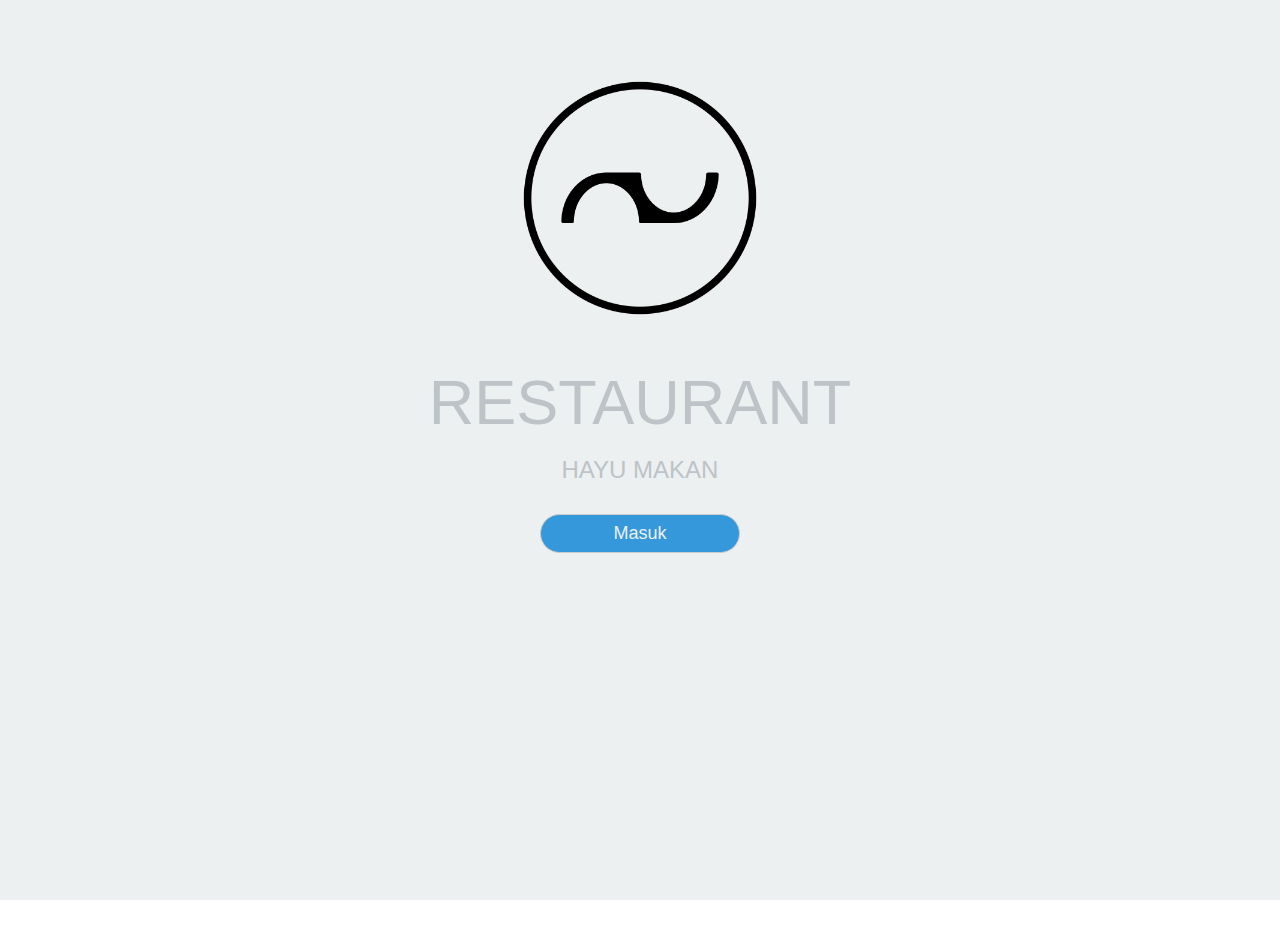
<file: index.html>
<!DOCTYPE html>
  <html lang="en">
    <head>
      <meta charset="utf-8">
      <meta http-equiv="X-UA-Compatible" content="IE=edge">
      <meta name="viewport" content="width=device-width, initial-scale=1">
      <!-- The above 3 meta tags *must* come first in the head; any other head content must come *after* these tags -->
      <title>Bootstrap 101 Template</title>

      <!-- Bootstrap -->
      <link href="css/bootstrap.min.css" rel="stylesheet">
      <link rel="stylesheet" type="text/css" href="style.css">

      <!-- HTML5 shim and Respond.js for IE8 support of HTML5 elements and media queries -->
      <!-- WARNING: Respond.js doesn't work if you view the page via file:// -->
      <!--[if lt IE 9]>
        <script src="https://oss.maxcdn.com/html5shiv/3.7.3/html5shiv.min.js"></script>
        <script src="https://oss.maxcdn.com/respond/1.4.2/respond.min.js"></script>
      <![endif]-->
    </head>
    <body>
      <div class="jumbotron text-center">
        <div class="container">
          <span>
            <img src="img/logoblack.png" class="img-circle" >
          </span>
          <span>
            <h1>RESTAURANT</h1>
            <h3>HAYU MAKAN</h3>
          </span>
          <br>
          <span>
            <a href="menu.html" class="btn btn-default btn-md">Masuk</a>
          </span>
        </div>
      </div>

      <!-- jQuery (necessary for Bootstrap's JavaScript plugins) -->
      <script src="https://ajax.googleapis.com/ajax/libs/jquery/1.12.4/jquery.min.js"></script>
      <!-- Include all compiled plugins (below), or include individual files as needed -->
      <script src="js/bootstrap.min.js"></script>
    </body>
  </html>
</file>
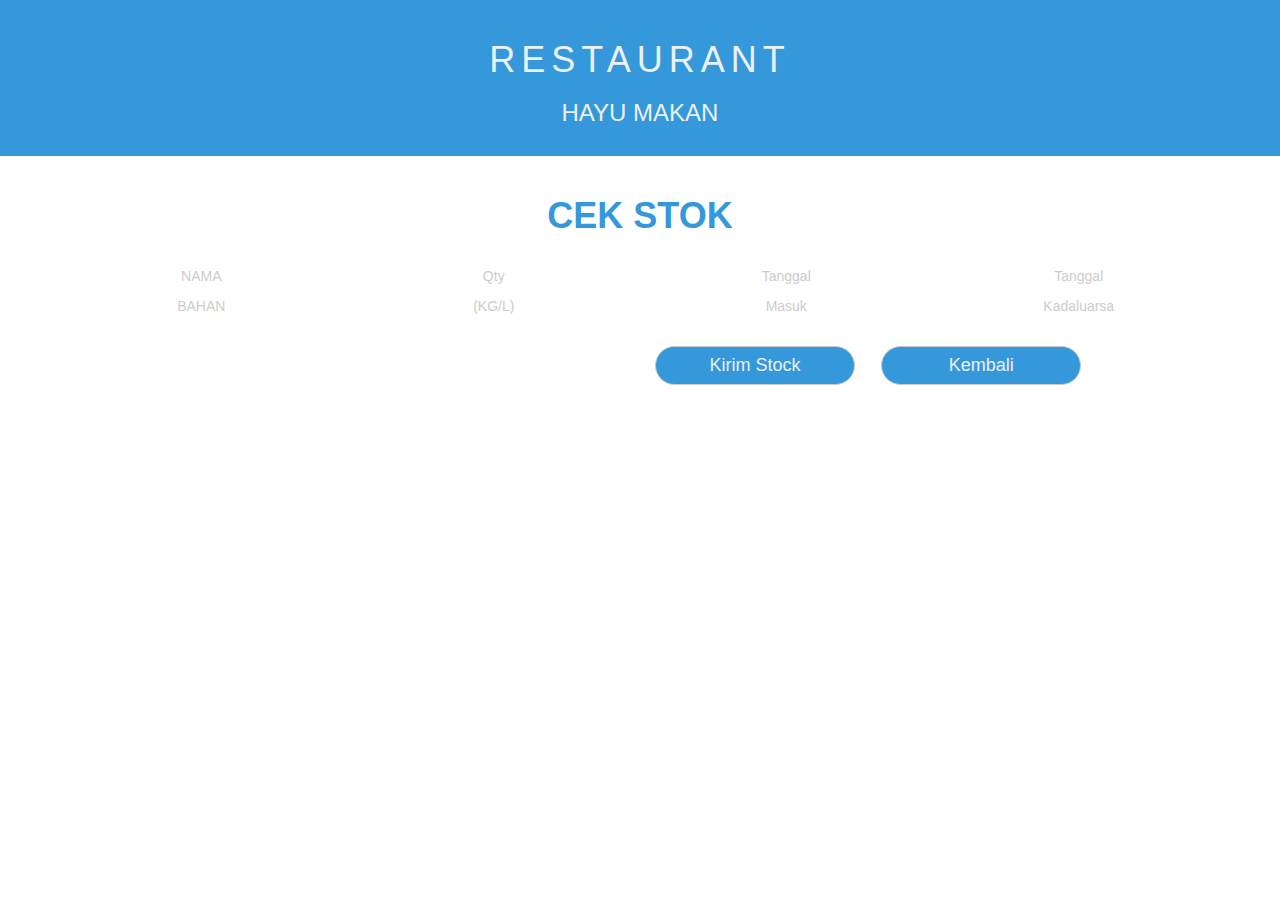
<file: cek_stok_pantry.html>
<!DOCTYPE html>
<html lang="en">
  <head>
    <meta charset="utf-8">
    <meta http-equiv="X-UA-Compatible" content="IE=edge">
    <meta name="viewport" content="width=device-width, initial-scale=1">
    <!-- The above 3 meta tags *must* come first in the head; any other head content must come *after* these tags -->
    <title>Bootstrap 101 Template</title>

    <!-- Bootstrap -->
    <link href="css/bootstrap.min.css" rel="stylesheet">
    <link rel="stylesheet" type="text/css" href="style.css">

    <!-- HTML5 shim and Respond.js for IE8 support of HTML5 elements and media queries -->
    <!-- WARNING: Respond.js doesn't work if you view the page via file:// -->
    <!--[if lt IE 9]>
      <script src="https://oss.maxcdn.com/html5shiv/3.7.3/html5shiv.min.js"></script>
      <script src="https://oss.maxcdn.com/respond/1.4.2/respond.min.js"></script>
    <![endif]-->
  </head>
  <body>
    <div class="header text-center">
      <div class="container">
        <h1>RESTAURANT</h1>
        <h3>HAYU MAKAN</h3>
      </div>
    </div>

    <div class="menu_pantry text-center">
      <div class="container">
        <div class="row">
            <div class="col-md-10 col-md-offset-1">
              <br>
              <h1><b>CEK STOK</b></h1>
            </div>
        </div>

        <br>
        <div class="row">
          <div class="col-md-3">
            <p>NAMA</p>
            <p>BAHAN</p>
          </div>
          <div class="col-md-3">
            <p>Qty</p>
            <p>(KG/L)</p>
          </div>
          <div class="col-md-3">
            <p>Tanggal</p>
            <p>Masuk</p>
          </div>
          <div class="col-md-3">
            <p>Tanggal</p>
            <p>Kadaluarsa</p>
          </div>
        </div>

         <br>
          <div class="row">
            <div class="col-md-1 col-md-offset-6">
              <a href="" class="btn btn-default btn-md">Kirim Stock</a>
            </div>
            <div class="col-md-5">
              <a href="menu_pantry.html" class="btn btn-default btn-md">Kembali</a>
            </div>
          </div>
        </div>

      </div>
    </div>

    <!-- jQuery (necessary for Bootstrap's JavaScript plugins) -->
    <script src="https://ajax.googleapis.com/ajax/libs/jquery/1.12.4/jquery.min.js"></script>
    <!-- Include all compiled plugins (below), or include individual files as needed -->
    <script src="js/bootstrap.min.js"></script>
  </body>
</html>
</file>
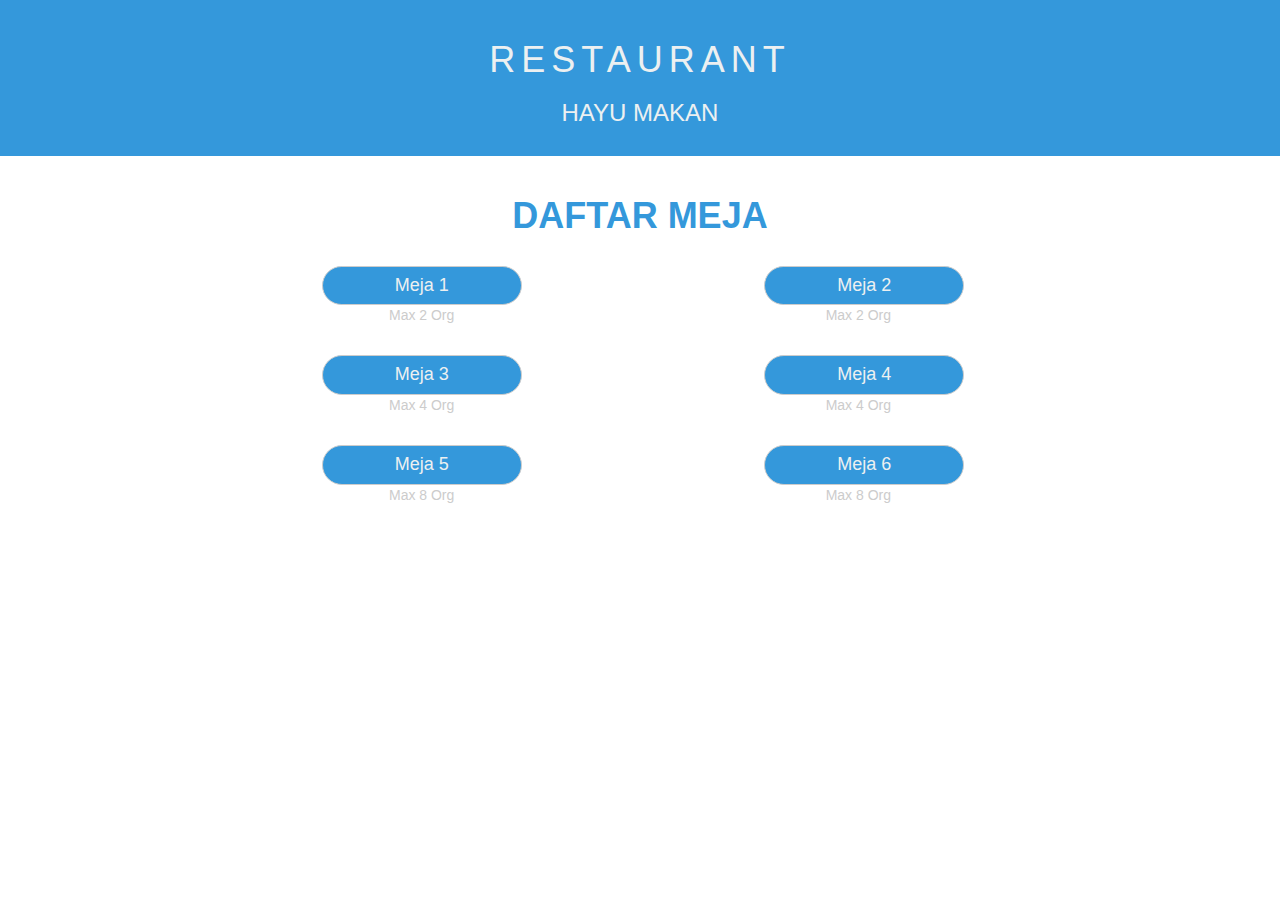
<file: daftar_meja_pelayan.html>
<!DOCTYPE html>
<html lang="en">
  <head>
    <meta charset="utf-8">
    <meta http-equiv="X-UA-Compatible" content="IE=edge">
    <meta name="viewport" content="width=device-width, initial-scale=1">
    <!-- The above 3 meta tags *must* come first in the head; any other head content must come *after* these tags -->
    <title>Bootstrap 101 Template</title>

    <!-- Bootstrap -->
    <link href="css/bootstrap.min.css" rel="stylesheet">
    <link rel="stylesheet" type="text/css" href="style.css">

    <!-- HTML5 shim and Respond.js for IE8 support of HTML5 elements and media queries -->
    <!-- WARNING: Respond.js doesn't work if you view the page via file:// -->
    <!--[if lt IE 9]>
      <script src="https://oss.maxcdn.com/html5shiv/3.7.3/html5shiv.min.js"></script>
      <script src="https://oss.maxcdn.com/respond/1.4.2/respond.min.js"></script>
    <![endif]-->
  </head>
  <body>
    <div class="header text-center">
      <div class="container">
        <h1>RESTAURANT</h1>
        <h3>HAYU MAKAN</h3>
      </div>
    </div>

    <div class="menu_pelayan text-center">
      <div class="container">
        <div class="row">
            <div class="col-md-10 col-md-offset-1">
              <br>
              <h1><b>DAFTAR MEJA</b></h1>
            </div>
        </div>
      </div>

      <br>
        <div class="row">
          <div class="col-md-6 col-md-offset-1">
            <a href="" class="btn btn-default btn-md">Meja 1</a>
            <p>Max 2 Org</p>
          </div>
          <div class="col-md-2">
            <a href="" class="btn btn-default btn-md">Meja 2</a>
            <p>Max 2 Org</p>
          </div>
        </div>

      <br>
        <div class="row">
          <div class="col-md-6 col-md-offset-1">
            <a href="" class="btn btn-default btn-md">Meja 3</a>
            <p>Max 4 Org</p>
          </div>
          <div class="col-md-2">
            <a href="" class="btn btn-default btn-md">Meja 4</a>
            <p>Max 4 Org</p>
          </div>
        </div>

      <br>
        <div class="row">
          <div class="col-md-6 col-md-offset-1">
            <a href="" class="btn btn-default btn-md">Meja 5</a>
            <p>Max 8 Org</p>
          </div>
          <div class="col-md-2">
            <a href="" class="btn btn-default btn-md">Meja 6</a>
            <p>Max 8 Org</p>
          </div>
        </div>

    <!-- jQuery (necessary for Bootstrap's JavaScript plugins) -->
    <script src="https://ajax.googleapis.com/ajax/libs/jquery/1.12.4/jquery.min.js"></script>
    <!-- Include all compiled plugins (below), or include individual files as needed -->
    <script src="js/bootstrap.min.js"></script>
  </body>
</html>
</file>
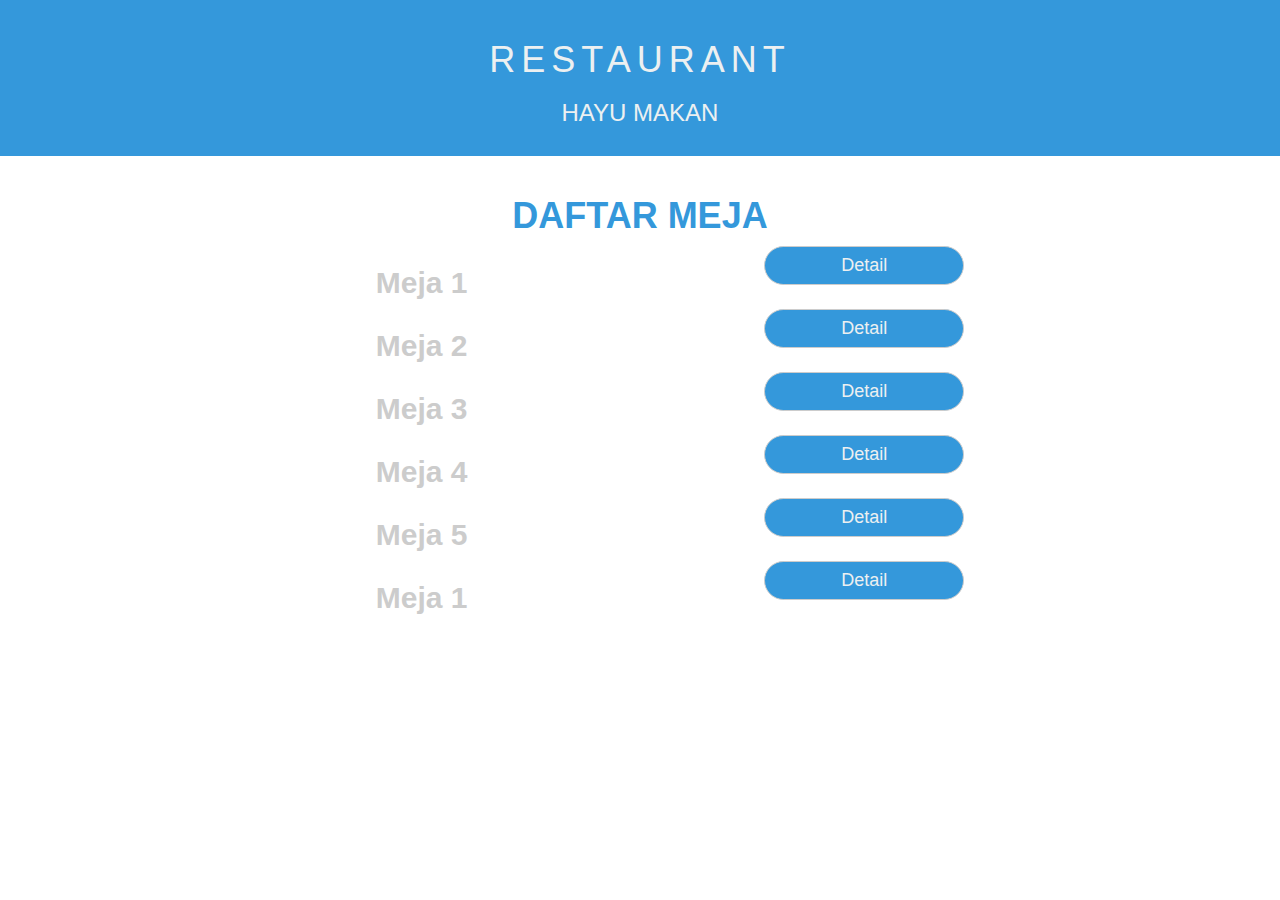
<file: daftar_pembayaran_kasir.html>
<!DOCTYPE html>
<html lang="en">
  <head>
    <meta charset="utf-8">
    <meta http-equiv="X-UA-Compatible" content="IE=edge">
    <meta name="viewport" content="width=device-width, initial-scale=1">
    <!-- The above 3 meta tags *must* come first in the head; any other head content must come *after* these tags -->
    <title>Bootstrap 101 Template</title>

    <!-- Bootstrap -->
    <link href="css/bootstrap.min.css" rel="stylesheet">
    <link rel="stylesheet" type="text/css" href="style.css">

    <!-- HTML5 shim and Respond.js for IE8 support of HTML5 elements and media queries -->
    <!-- WARNING: Respond.js doesn't work if you view the page via file:// -->
    <!--[if lt IE 9]>
      <script src="https://oss.maxcdn.com/html5shiv/3.7.3/html5shiv.min.js"></script>
      <script src="https://oss.maxcdn.com/respond/1.4.2/respond.min.js"></script>
    <![endif]-->
  </head>
  <body>
    <div class="header text-center">
      <div class="container">
        <h1>RESTAURANT</h1>
        <h3>HAYU MAKAN</h3>
      </div>
    </div>

     <div class="menu_kasir text-center">
      <div class="container">
        <div class="row">
            <div class="col-md-10 col-md-offset-1">
              <br>
              <h1><b>DAFTAR MEJA</b></h1>
            </div>
        </div>
      </div>

      <div class="row">
        <div class="col-md-6 col-md-offset-1">
          <h2><b>Meja 1</b></h2>
        </div>
        <div class="col-md-2">
          <a href="" class="btn btn-default btn-md">Detail</a>
        </div>
      </div>

      <div class="row">
        <div class="col-md-6 col-md-offset-1">
          <h2><b>Meja 2</b></h2>
        </div>
        <div class="col-md-2">
          <a href="" class="btn btn-default btn-md">Detail</a>
        </div>
      </div>

      <div class="row">
        <div class="col-md-6 col-md-offset-1">
          <h2><b>Meja 3</b></h2>
        </div>
        <div class="col-md-2">
          <a href="" class="btn btn-default btn-md">Detail</a>
        </div>
      </div>

      <div class="row">
        <div class="col-md-6 col-md-offset-1">
          <h2><b>Meja 4</b></h2>
        </div>
        <div class="col-md-2">
          <a href="" class="btn btn-default btn-md">Detail</a>
        </div>
      </div>

      <div class="row">
        <div class="col-md-6 col-md-offset-1">
          <h2><b>Meja 5</b></h2>
        </div>
        <div class="col-md-2">
          <a href="" class="btn btn-default btn-md">Detail</a>
        </div>
      </div>

      <div class="row">
        <div class="col-md-6 col-md-offset-1">
          <h2><b>Meja 1</b></h2>
        </div>
        <div class="col-md-2">
          <a href="" class="btn btn-default btn-md">Detail</a>
        </div>
      </div>
    </div>

    <!-- jQuery (necessary for Bootstrap's JavaScript plugins) -->
    <script src="https://ajax.googleapis.com/ajax/libs/jquery/1.12.4/jquery.min.js"></script>
    <!-- Include all compiled plugins (below), or include individual files as needed -->
    <script src="js/bootstrap.min.js"></script>
  </body>
</html>
</file>
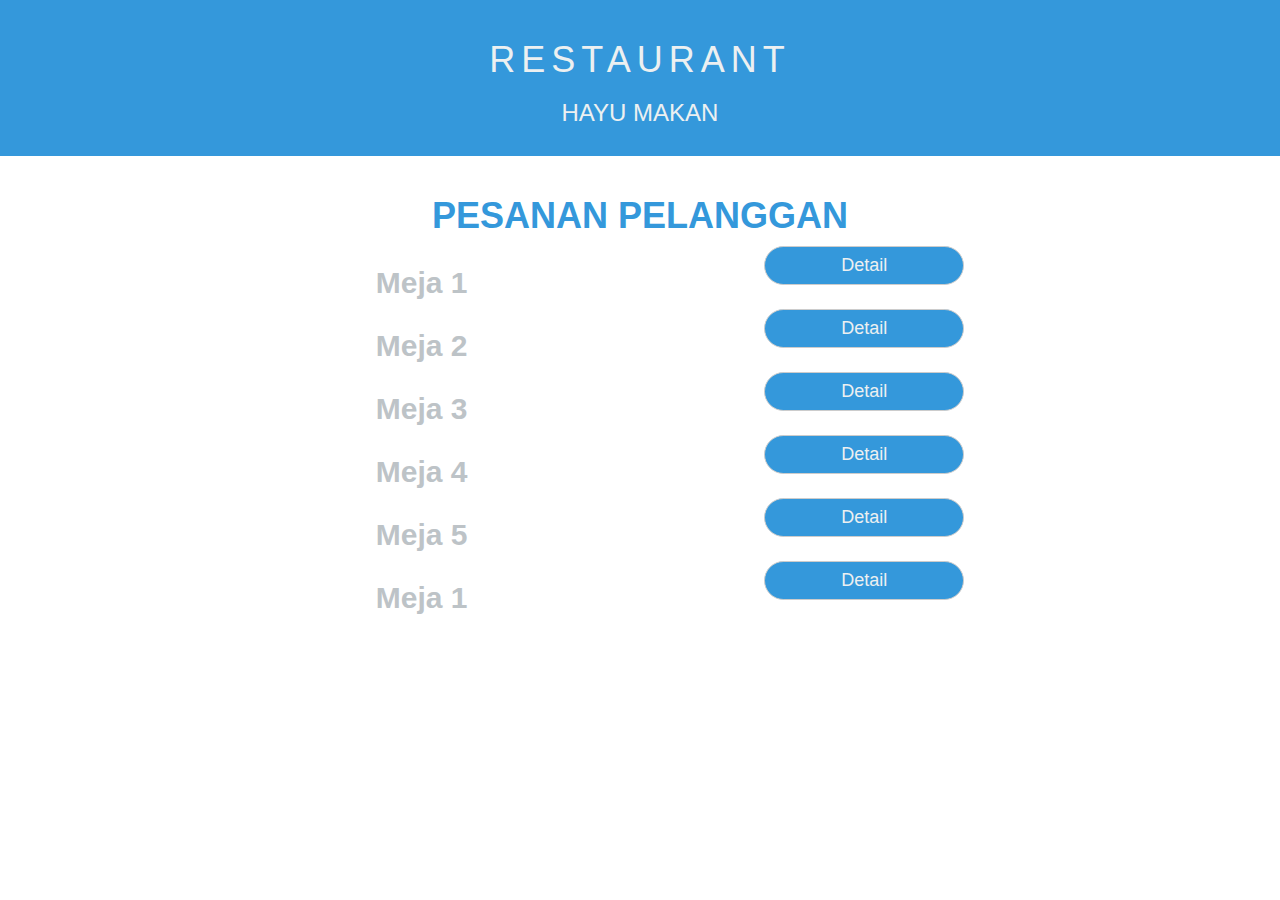
<file: daftar_pesanan_pelayan.html>
<!DOCTYPE html>
<html lang="en">
  <head>
    <meta charset="utf-8">
    <meta http-equiv="X-UA-Compatible" content="IE=edge">
    <meta name="viewport" content="width=device-width, initial-scale=1">
    <!-- The above 3 meta tags *must* come first in the head; any other head content must come *after* these tags -->
    <title>Bootstrap 101 Template</title>

    <!-- Bootstrap -->
    <link href="css/bootstrap.min.css" rel="stylesheet">
    <link rel="stylesheet" type="text/css" href="style.css">

    <!-- HTML5 shim and Respond.js for IE8 support of HTML5 elements and media queries -->
    <!-- WARNING: Respond.js doesn't work if you view the page via file:// -->
    <!--[if lt IE 9]>
      <script src="https://oss.maxcdn.com/html5shiv/3.7.3/html5shiv.min.js"></script>
      <script src="https://oss.maxcdn.com/respond/1.4.2/respond.min.js"></script>
    <![endif]-->
  </head>
  <body>
    <div class="header text-center">
      <div class="container">
        <h1>RESTAURANT</h1>
        <h3>HAYU MAKAN</h3>
      </div>
    </div>

    <div class="menu_pelayan text-center">
      <div class="container">
        <div class="row">
            <div class="col-md-10 col-md-offset-1">
              <br>
              <h1><b>PESANAN PELANGGAN</b></h1>
            </div>
        </div>
      </div>

      <div class="row">
        <div class="col-md-6 col-md-offset-1">
          <h2><b>Meja 1</b></h2>
        </div>
        <div class="col-md-2">
          <a href="" class="btn btn-default btn-md">Detail</a>
        </div>
      </div>

      <div class="row">
        <div class="col-md-6 col-md-offset-1">
          <h2><b>Meja 2</b></h2>
        </div>
        <div class="col-md-2">
          <a href="" class="btn btn-default btn-md">Detail</a>
        </div>
      </div>

      <div class="row">
        <div class="col-md-6 col-md-offset-1">
          <h2><b>Meja 3</b></h2>
        </div>
        <div class="col-md-2">
          <a href="" class="btn btn-default btn-md">Detail</a>
        </div>
      </div>

      <div class="row">
        <div class="col-md-6 col-md-offset-1">
          <h2><b>Meja 4</b></h2>
        </div>
        <div class="col-md-2">
          <a href="" class="btn btn-default btn-md">Detail</a>
        </div>
      </div>

      <div class="row">
        <div class="col-md-6 col-md-offset-1">
          <h2><b>Meja 5</b></h2>
        </div>
        <div class="col-md-2">
          <a href="" class="btn btn-default btn-md">Detail</a>
        </div>
      </div>

      <div class="row">
        <div class="col-md-6 col-md-offset-1">
          <h2><b>Meja 1</b></h2>
        </div>
        <div class="col-md-2">
          <a href="" class="btn btn-default btn-md">Detail</a>
        </div>
      </div>
    </div>

    <!-- jQuery (necessary for Bootstrap's JavaScript plugins) -->
    <script src="https://ajax.googleapis.com/ajax/libs/jquery/1.12.4/jquery.min.js"></script>
    <!-- Include all compiled plugins (below), or include individual files as needed -->
    <script src="js/bootstrap.min.js"></script>
  </body>
</html>
</file>
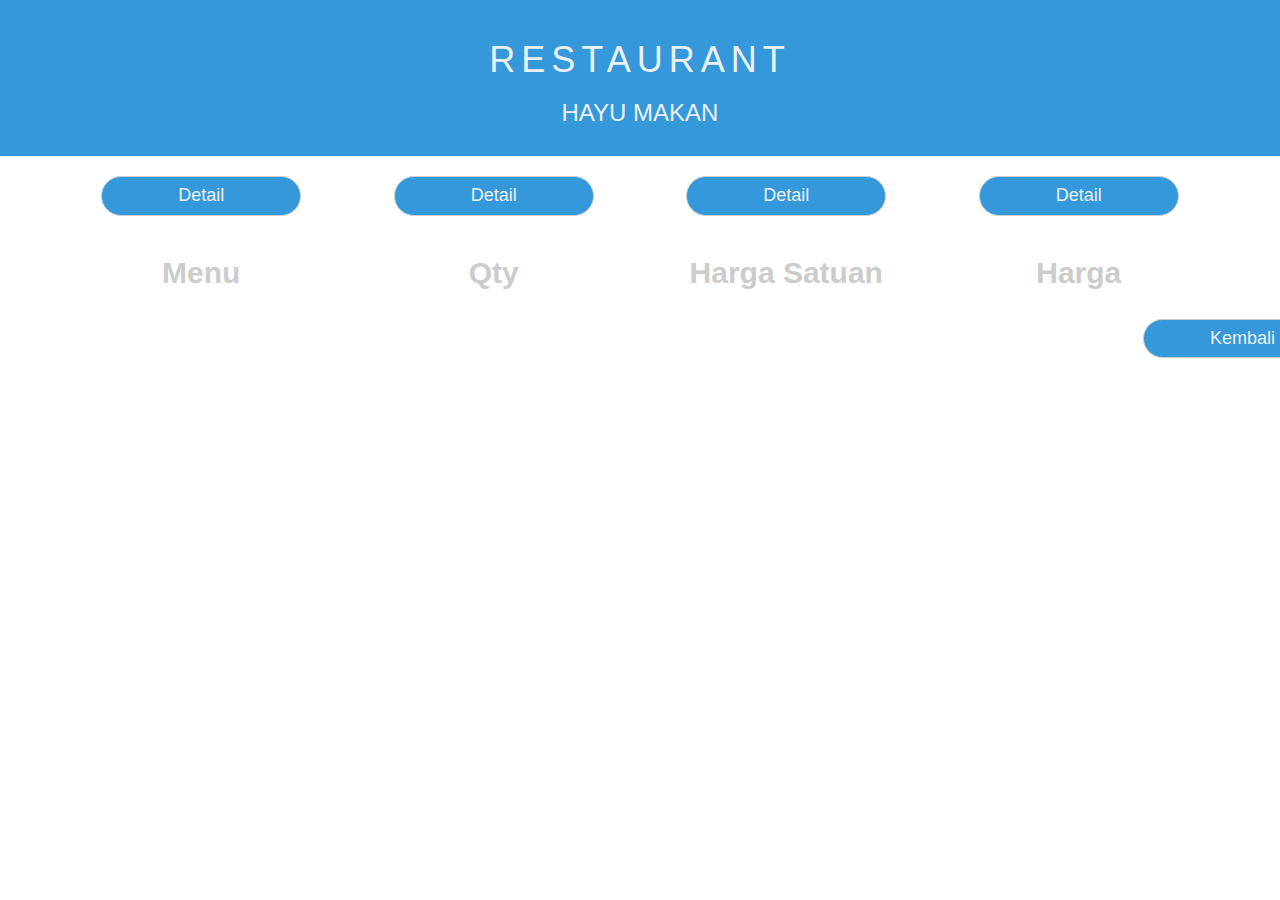
<file: laporan_kasir.html>
<!DOCTYPE html>
<html lang="en">
  <head>
    <meta charset="utf-8">
    <meta http-equiv="X-UA-Compatible" content="IE=edge">
    <meta name="viewport" content="width=device-width, initial-scale=1">
    <!-- The above 3 meta tags *must* come first in the head; any other head content must come *after* these tags -->
    <title>Bootstrap 101 Template</title>

    <!-- Bootstrap -->
    <link href="css/bootstrap.min.css" rel="stylesheet">
    <link rel="stylesheet" type="text/css" href="style.css">

    <!-- HTML5 shim and Respond.js for IE8 support of HTML5 elements and media queries -->
    <!-- WARNING: Respond.js doesn't work if you view the page via file:// -->
    <!--[if lt IE 9]>
      <script src="https://oss.maxcdn.com/html5shiv/3.7.3/html5shiv.min.js"></script>
      <script src="https://oss.maxcdn.com/respond/1.4.2/respond.min.js"></script>
    <![endif]-->
  </head>
  <body>
    <div class="header text-center">
      <div class="container">
        <h1>RESTAURANT</h1>
        <h3>HAYU MAKAN</h3>
      </div>
    </div>

    <br>
    <div class="menu_kasir text-center">
      <div class="container">
        <div class="row">
          <div class="col-md-3">
            <a href="" class="btn btn-default btn-md">Detail</a>
          </div>
          <div class="col-md-3">
            <a href="" class="btn btn-default btn-md">Detail</a>
          </div>
          <div class="col-md-3">
            <a href="" class="btn btn-default btn-md">Detail</a>
          </div>
          <div class="col-md-3">
            <a href="" class="btn btn-default btn-md">Detail</a>
          </div>
        </div>

        <br>
        <div class="row">
          <div class="col-md-3">
            <h2><b>Menu</b></h2>
          </div>
          <div class="col-md-3">
            <h2><b>Qty</b></h2>
          </div>
          <div class="col-md-3">
            <h2><b>Harga Satuan</b></h2>
          </div>
          <div class="col-md-3">
            <h2><b>Harga</b></h2>
          </div>
         </div>

         <br>
          <div class="row">
            <div class="col-md-1 col-md-offset-11">
              <a href="menu_kasir.html" class="btn btn-default btn-md">Kembali</a>
            </div>
          </div>
      </div>
    </div>

    <!-- jQuery (necessary for Bootstrap's JavaScript plugins) -->
    <script src="https://ajax.googleapis.com/ajax/libs/jquery/1.12.4/jquery.min.js"></script>
    <!-- Include all compiled plugins (below), or include individual files as needed -->
    <script src="js/bootstrap.min.js"></script>
  </body>
</html>
</file>
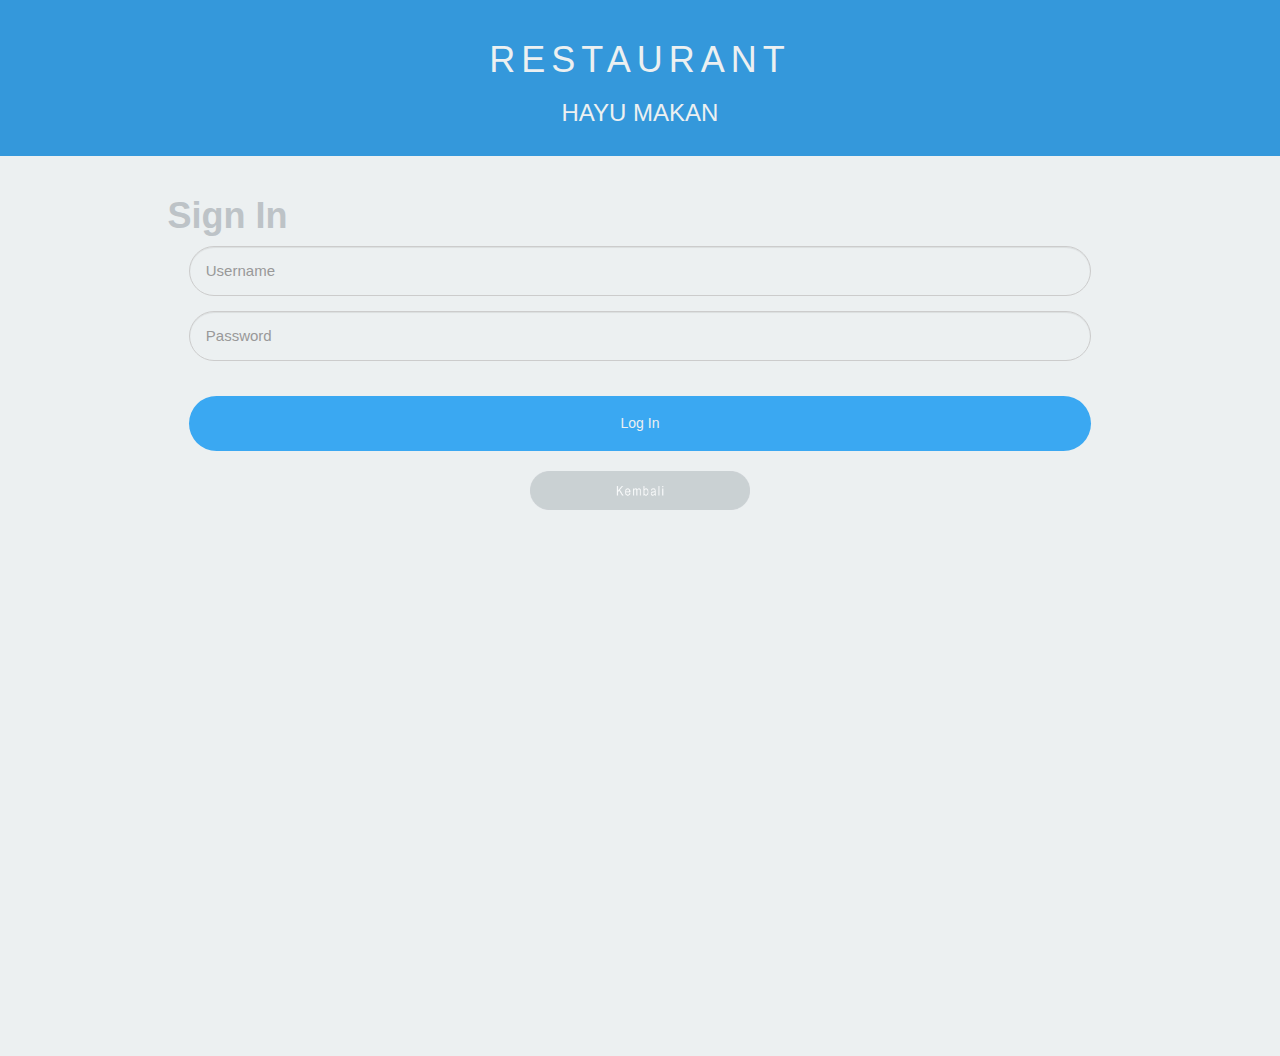
<file: login.html>
<!DOCTYPE html>
<html lang="en">
  <head>
    <meta charset="utf-8">
    <meta http-equiv="X-UA-Compatible" content="IE=edge">
    <meta name="viewport" content="width=device-width, initial-scale=1">
    <!-- The above 3 meta tags *must* come first in the head; any other head content must come *after* these tags -->
    <title>Bootstrap 101 Template</title>

    <!-- Bootstrap -->
    <link href="css/bootstrap.min.css" rel="stylesheet">
    <link rel="stylesheet" type="text/css" href="style.css">

    <!-- HTML5 shim and Respond.js for IE8 support of HTML5 elements and media queries -->
    <!-- WARNING: Respond.js doesn't work if you view the page via file:// -->
    <!--[if lt IE 9]>
      <script src="https://oss.maxcdn.com/html5shiv/3.7.3/html5shiv.min.js"></script>
      <script src="https://oss.maxcdn.com/respond/1.4.2/respond.min.js"></script>
    <![endif]-->
  </head>
  <body>
    <div class="header text-center">
      <div class="container">
        <h1>RESTAURANT</h1>
        <h3>HAYU MAKAN</h3>
      </div>
    </div>

    <div class="login" id="login">
            <div class="container"> 
                <div class="row">
                    <div class="col-md-10 col-md-offset-1">
                        <br>
                        <h1><b>Sign In</b></h1>
                    </div>
                </div>
            </div>

            <div class="row">
                <div class="col-md-10 col-md-offset-1">
                    <div class="form">
                        <div id="sendmessage">Log In Success. Thank you!</div>
                        <div id="errormessage"></div>
                        <form action="" method="post" role="form" class="contactForm">
                        <div class="form-group">
                            <center><input type="email" class="form-control input-text" name="email" id="email" placeholder="Username" data-rule="email" data-msg="Please enter a valid email" /></center>
                            <div class="validation"></div>
                        </div>
                        <div class="form-group">
                            <center><input type="text" class="form-control input-text" name="subject" id="subject" placeholder="Password" data-rule="minlen:4" data-msg="Please enter at least 8 chars of subject" /></center>
                            <div class="validation"></div>
                        </div>
                        <br>
                            <div class="text-center"><button type="submit" class="input-btn">Log In</button></div>
                            <br>
                            <center><a href="menu.html"><img src="img/back.png" width="220"></center></a>
                        </form>
                    </div>
                </div>
            </div>  
        </div>

    <!-- jQuery (necessary for Bootstrap's JavaScript plugins) -->
    <script src="https://ajax.googleapis.com/ajax/libs/jquery/1.12.4/jquery.min.js"></script>
    <!-- Include all compiled plugins (below), or include individual files as needed -->
    <script src="js/bootstrap.min.js"></script>
  </body>
</html>
</file>
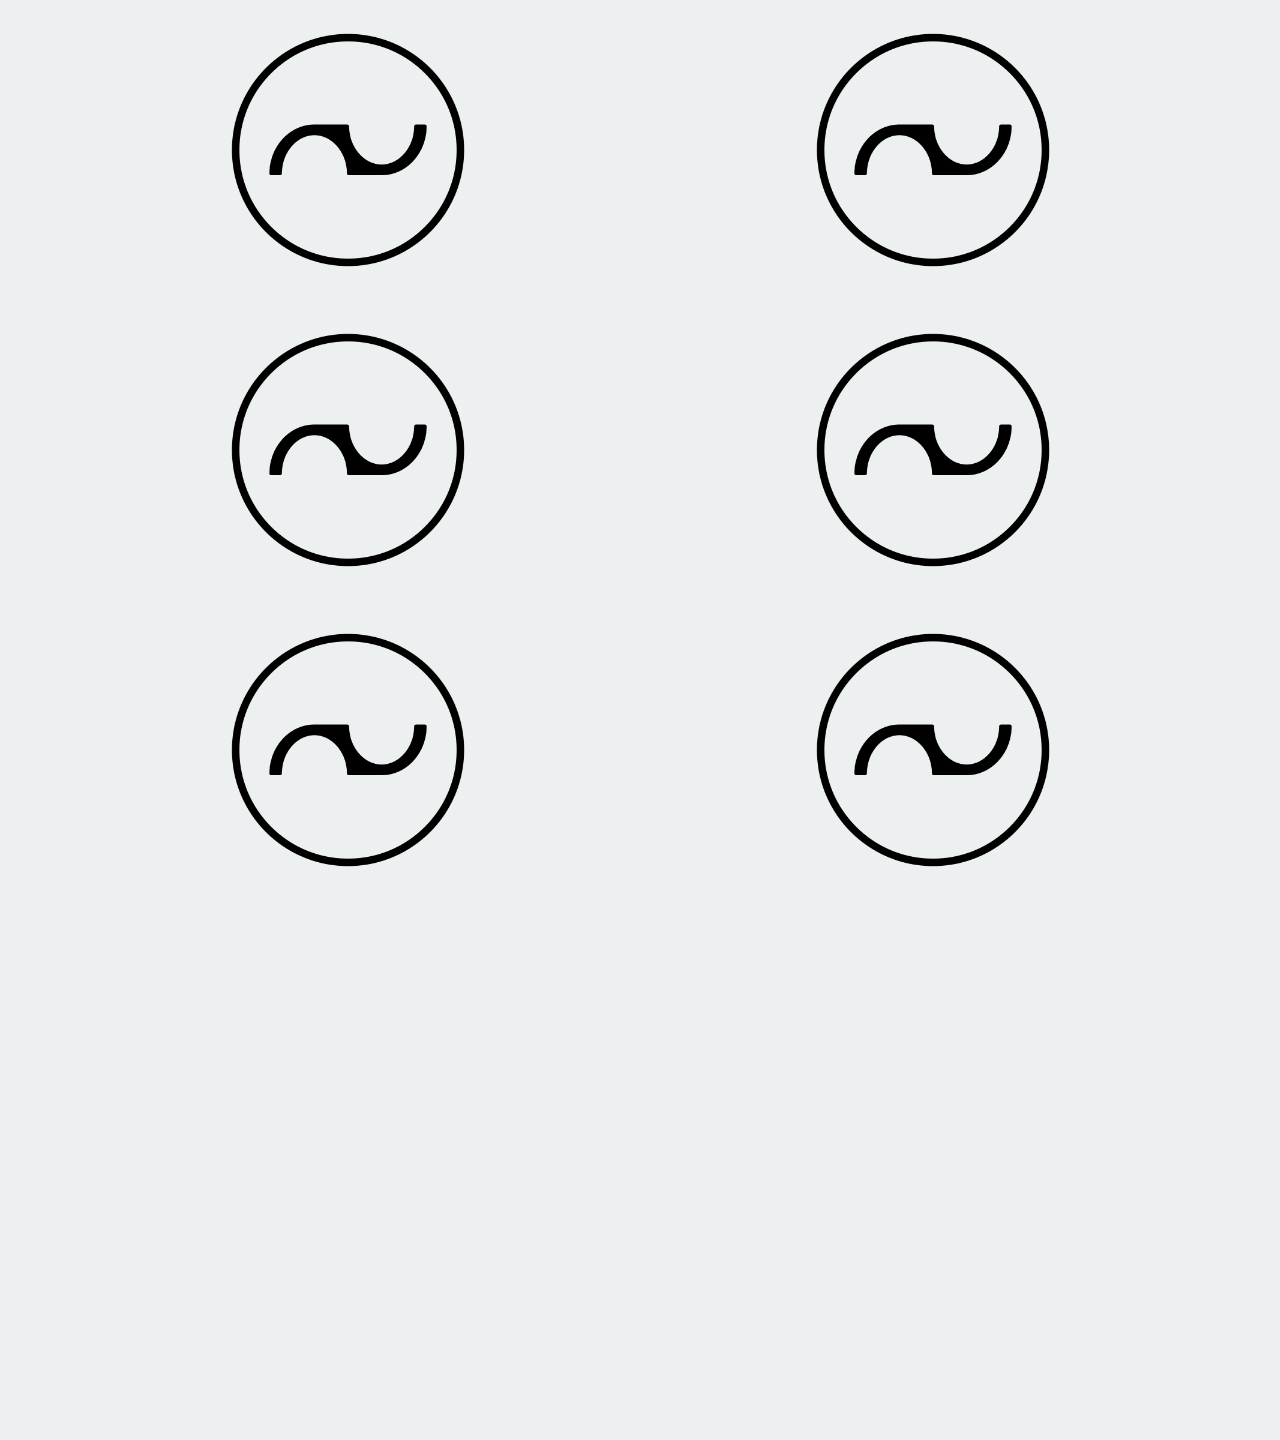
<file: menu.html>
<!DOCTYPE html>
<html lang="en">
  <head>
    <meta charset="utf-8">
    <meta http-equiv="X-UA-Compatible" content="IE=edge">
    <meta name="viewport" content="width=device-width, initial-scale=1">
    <!-- The above 3 meta tags *must* come first in the head; any other head content must come *after* these tags -->
    <title>Bootstrap 101 Template</title>

    <!-- Bootstrap -->
    <link href="css/bootstrap.min.css" rel="stylesheet">
    <link rel="stylesheet" type="text/css" href="style.css">

    <!-- HTML5 shim and Respond.js for IE8 support of HTML5 elements and media queries -->
    <!-- WARNING: Respond.js doesn't work if you view the page via file:// -->
    <!--[if lt IE 9]>
      <script src="https://oss.maxcdn.com/html5shiv/3.7.3/html5shiv.min.js"></script>
      <script src="https://oss.maxcdn.com/respond/1.4.2/respond.min.js"></script>
    <![endif]-->
  </head>
  <body>
    <div class="menu" id="menu">
        <div class="container">
            <div class="row text-center">
                <div class="col-md-6">
                    <a href="login.html"><img src="img/logoblack.png" class="img-circle"></a>
                </div>
                <div class="col-md-6">
                    <a href="login.html"><img src="img/logoblack.png" class="img-circle"></a>
                </div>
            </div>

            <div class="row text-center">
                <div class="col-md-6">
                    <a href="login.html"><img src="img/logoblack.png" class="img-circle"></a>
                </div>
                <div class="col-md-6">
                    <a href="login.html"><img src="img/logoblack.png" class="img-circle"></a>
                </div>
            </div>

            <div class="row text-center">
                <div class="col-md-6">
                    <a href="login.html"><img src="img/logoblack.png" class="img-circle"></a>
                </div>
                <div class="col-md-6">
                    <a href="login.html"><img src="img/logoblack.png" class="img-circle"></a>
                </div>
            </div>
        </div>
    </div>

    <!-- jQuery (necessary for Bootstrap's JavaScript plugins) -->
    <script src="https://ajax.googleapis.com/ajax/libs/jquery/1.12.4/jquery.min.js"></script>
    <!-- Include all compiled plugins (below), or include individual files as needed -->
    <script src="js/bootstrap.min.js"></script>
  </body>
</html>
</file>
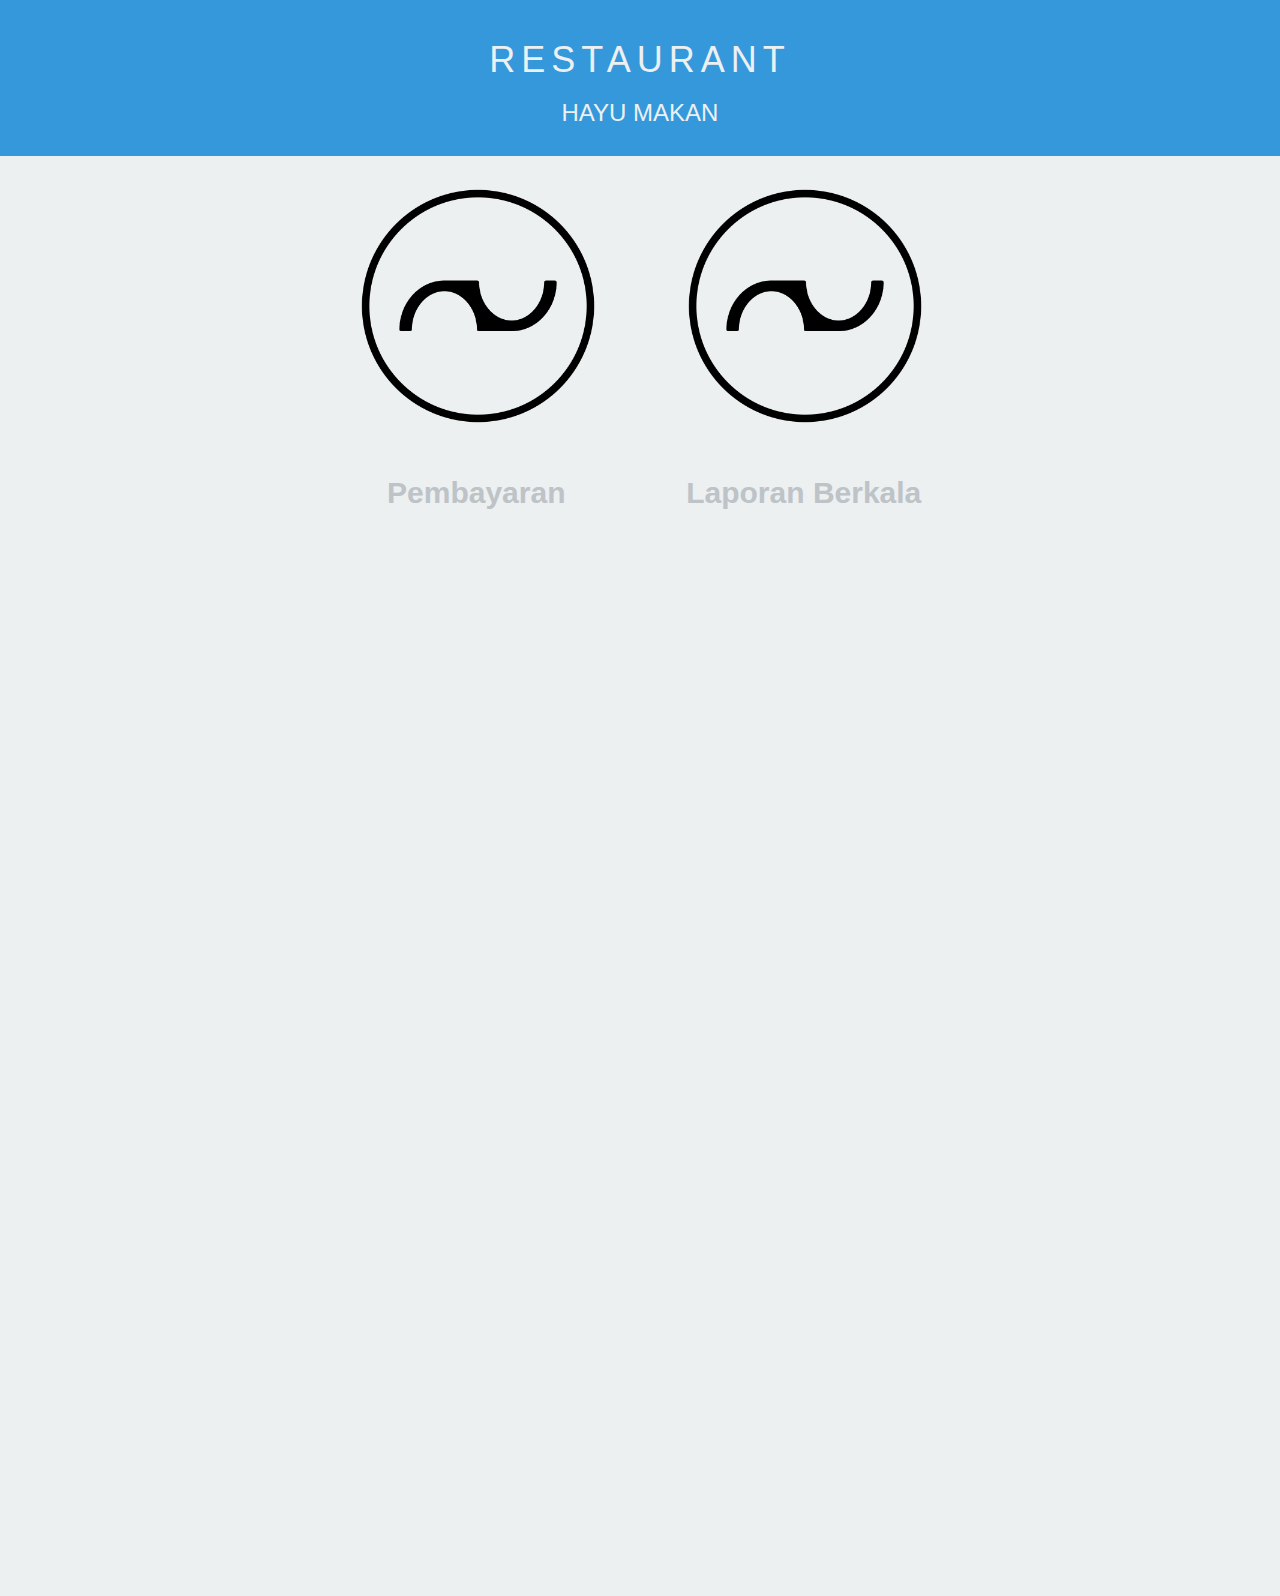
<file: menu_kasir.html>
<!DOCTYPE html>
<html lang="en">
  <head>
    <meta charset="utf-8">
    <meta http-equiv="X-UA-Compatible" content="IE=edge">
    <meta name="viewport" content="width=device-width, initial-scale=1">
    <!-- The above 3 meta tags *must* come first in the head; any other head content must come *after* these tags -->
    <title>Bootstrap 101 Template</title>

    <!-- Bootstrap -->
    <link href="css/bootstrap.min.css" rel="stylesheet">
    <link rel="stylesheet" type="text/css" href="style.css">


    <!-- HTML5 shim and Respond.js for IE8 support of HTML5 elements and media queries -->
    <!-- WARNING: Respond.js doesn't work if you view the page via file:// -->
    <!--[if lt IE 9]>
      <script src="https://oss.maxcdn.com/html5shiv/3.7.3/html5shiv.min.js"></script>
      <script src="https://oss.maxcdn.com/respond/1.4.2/respond.min.js"></script>
    <![endif]-->
  </head>
  <body>
    <div class="header text-center">
      <div class="container">
        <h1>RESTAURANT</h1>
        <h3>HAYU MAKAN</h3>
      </div>
    </div>

    <div class="menu text-center">
      <div class="row">
        <div class="col-md-3 col-md-offset-3">
          <a href="daftar_pembayaran_kasir.html"><img src="img/logoblack.png" class="img-circle"></a>
          <h2><b>Pembayaran</b></h2>
        </div>
        <div class="col-md-3">
          <a href="laporan_kasir.html"><img src="img/logoblack.png" class="img-circle"></a>
          <h2><b>Laporan Berkala</b></h2>
        </div>
      </div>
    </div>

    <!-- jQuery (necessary for Bootstrap's JavaScript plugins) -->
    <script src="https://ajax.googleapis.com/ajax/libs/jquery/1.12.4/jquery.min.js"></script>
    <!-- Include all compiled plugins (below), or include individual files as needed -->
    <script src="js/bootstrap.min.js"></script>
  </body>
</html>
</file>
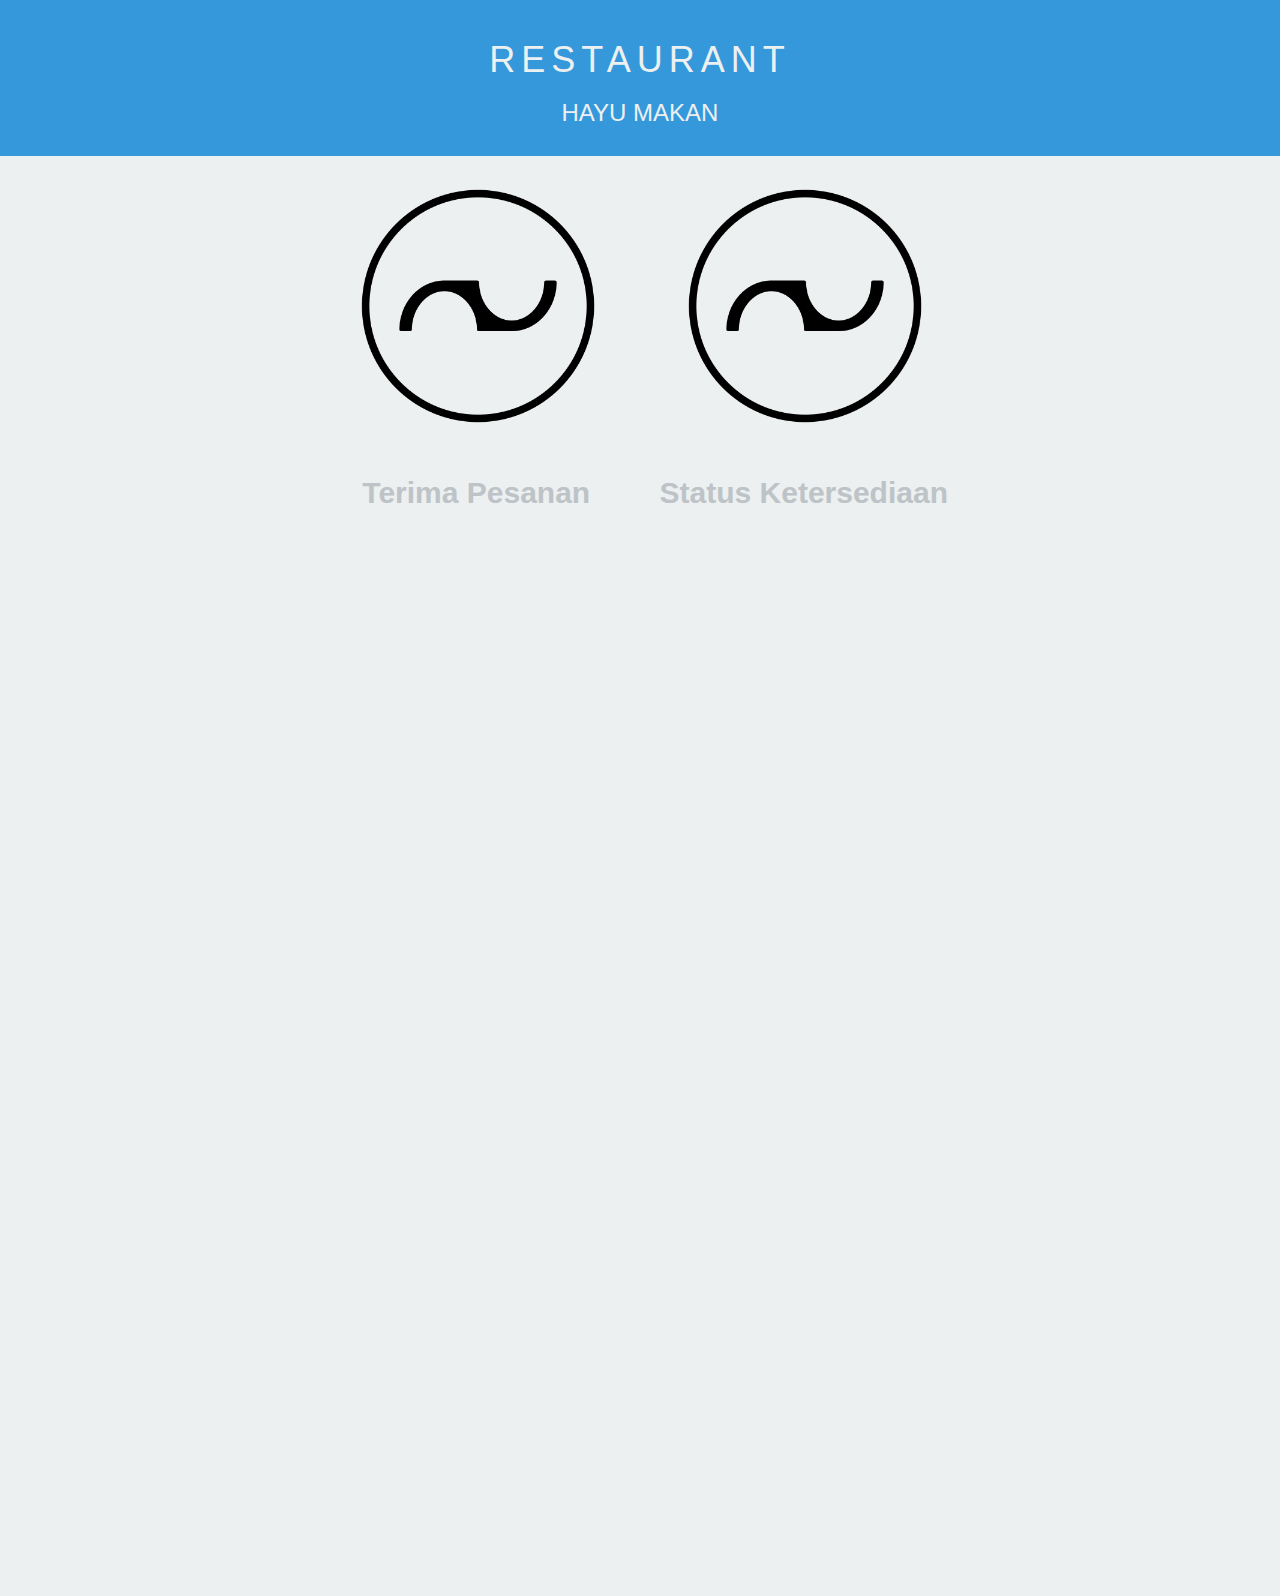
<file: menu_koki.html>
<!DOCTYPE html>
<html lang="en">
  <head>
    <meta charset="utf-8">
    <meta http-equiv="X-UA-Compatible" content="IE=edge">
    <meta name="viewport" content="width=device-width, initial-scale=1">
    <!-- The above 3 meta tags *must* come first in the head; any other head content must come *after* these tags -->
    <title>Bootstrap 101 Template</title>

    <!-- Bootstrap -->
    <link href="css/bootstrap.min.css" rel="stylesheet">
    <link rel="stylesheet" type="text/css" href="style.css">

    <!-- HTML5 shim and Respond.js for IE8 support of HTML5 elements and media queries -->
    <!-- WARNING: Respond.js doesn't work if you view the page via file:// -->
    <!--[if lt IE 9]>
      <script src="https://oss.maxcdn.com/html5shiv/3.7.3/html5shiv.min.js"></script>
      <script src="https://oss.maxcdn.com/respond/1.4.2/respond.min.js"></script>
    <![endif]-->
  </head>
  <body>
    <div class="header text-center">
      <div class="container">
        <h1>RESTAURANT</h1>
        <h3>HAYU MAKAN</h3>
      </div>
    </div>

    <div class="menu text-center">
      <div class="row">
        <div class="col-md-3 col-md-offset-3">
          <a href=""><img src="img/logoblack.png" class="img-circle"></a>
          <h2><b>Terima Pesanan</b></h2>
        </div>
        <div class="col-md-3">
          <a href=""><img src="img/logoblack.png" class="img-circle"></a>
          <h2><b>Status Ketersediaan</b></h2>
        </div>
      </div>
    </div>

    <!-- jQuery (necessary for Bootstrap's JavaScript plugins) -->
    <script src="https://ajax.googleapis.com/ajax/libs/jquery/1.12.4/jquery.min.js"></script>
    <!-- Include all compiled plugins (below), or include individual files as needed -->
    <script src="js/bootstrap.min.js"></script>
  </body>
</html>
</file>
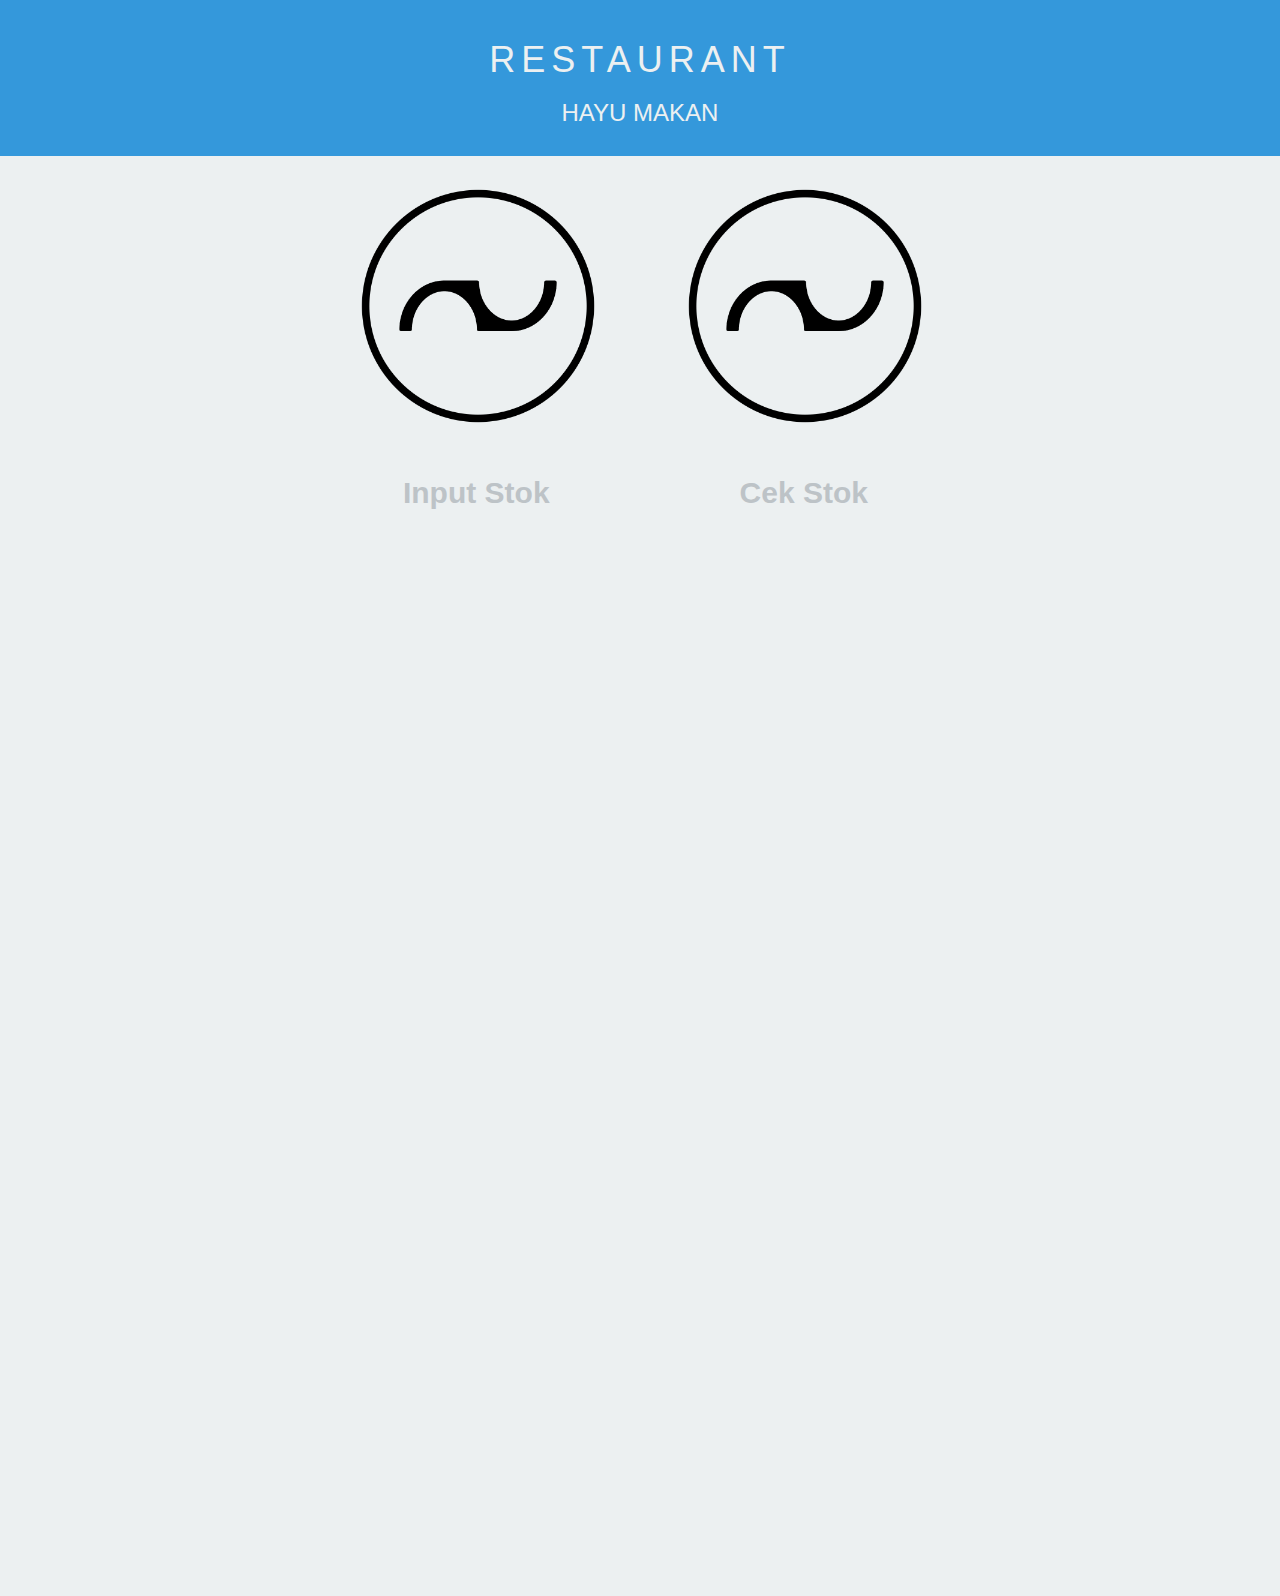
<file: menu_pantry.html>
<!DOCTYPE html>
<html lang="en">
  <head>
    <meta charset="utf-8">
    <meta http-equiv="X-UA-Compatible" content="IE=edge">
    <meta name="viewport" content="width=device-width, initial-scale=1">
    <!-- The above 3 meta tags *must* come first in the head; any other head content must come *after* these tags -->
    <title>Bootstrap 101 Template</title>

    <!-- Bootstrap -->
    <link href="css/bootstrap.min.css" rel="stylesheet">
    <link rel="stylesheet" type="text/css" href="style.css">


    <!-- HTML5 shim and Respond.js for IE8 support of HTML5 elements and media queries -->
    <!-- WARNING: Respond.js doesn't work if you view the page via file:// -->
    <!--[if lt IE 9]>
      <script src="https://oss.maxcdn.com/html5shiv/3.7.3/html5shiv.min.js"></script>
      <script src="https://oss.maxcdn.com/respond/1.4.2/respond.min.js"></script>
    <![endif]-->
  </head>
  <body>
    <div class="header text-center">
      <div class="container">
        <h1>RESTAURANT</h1>
        <h3>HAYU MAKAN</h3>
      </div>
    </div>

    <div class="menu text-center">
      <div class="row">
        <div class="col-md-3 col-md-offset-3">
          <a href=""><img src="img/logoblack.png" class="img-circle"></a>
          <h2><b>Input Stok</b></h2>
        </div>
        <div class="col-md-3">
          <a href="l"><img src="img/logoblack.png" class="img-circle"></a>
          <h2><b>Cek Stok</b></h2>
        </div>
      </div>
    </div>

    <!-- jQuery (necessary for Bootstrap's JavaScript plugins) -->
    <script src="https://ajax.googleapis.com/ajax/libs/jquery/1.12.4/jquery.min.js"></script>
    <!-- Include all compiled plugins (below), or include individual files as needed -->
    <script src="js/bootstrap.min.js"></script>
  </body>
</html>
</file>
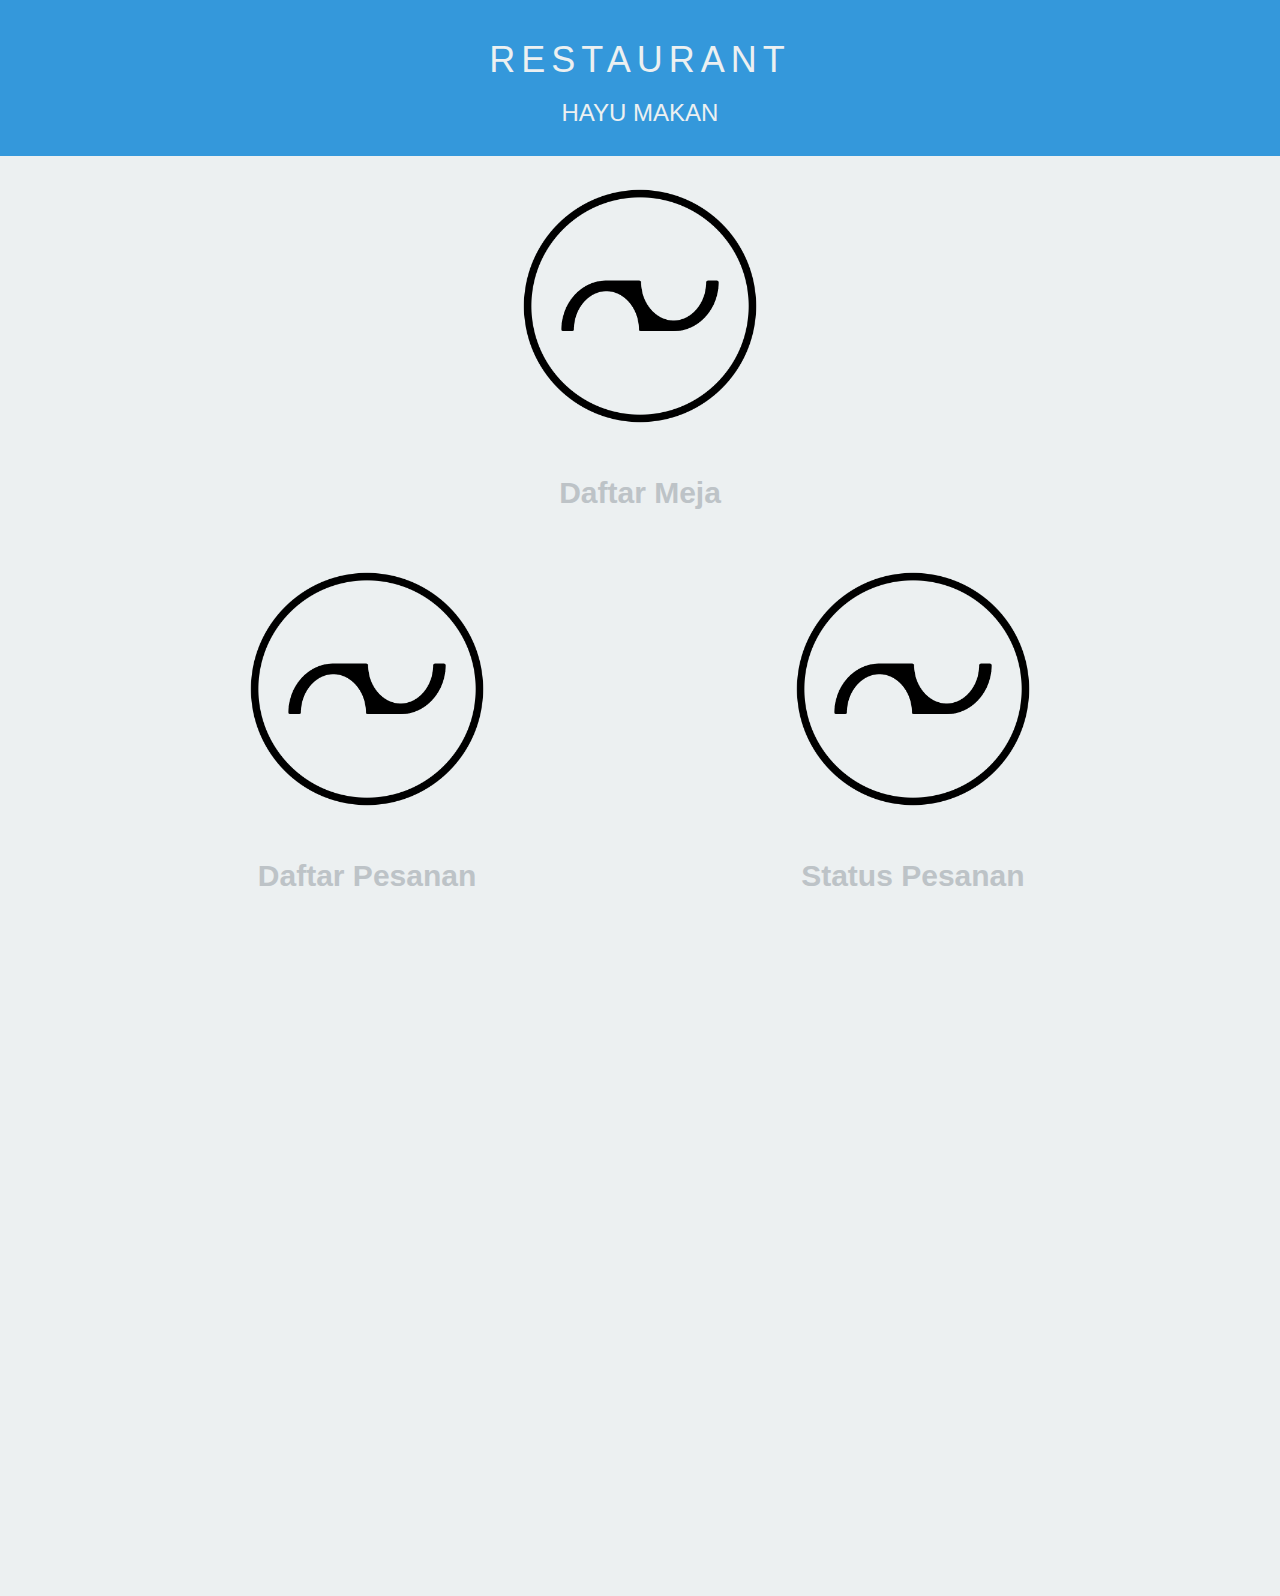
<file: menu_pelayan.html>
<!DOCTYPE html>
<html lang="en">
  <head>
    <meta charset="utf-8">
    <meta http-equiv="X-UA-Compatible" content="IE=edge">
    <meta name="viewport" content="width=device-width, initial-scale=1">
    <!-- The above 3 meta tags *must* come first in the head; any other head content must come *after* these tags -->
    <title>Bootstrap 101 Template</title>

    <!-- Bootstrap -->
    <link href="css/bootstrap.min.css" rel="stylesheet">
    <link rel="stylesheet" type="text/css" href="style.css">

    <!-- HTML5 shim and Respond.js for IE8 support of HTML5 elements and media queries -->
    <!-- WARNING: Respond.js doesn't work if you view the page via file:// -->
    <!--[if lt IE 9]>
      <script src="https://oss.maxcdn.com/html5shiv/3.7.3/html5shiv.min.js"></script>
      <script src="https://oss.maxcdn.com/respond/1.4.2/respond.min.js"></script>
    <![endif]-->
  </head>
  <body>
     <div class="header text-center">
      <div class="container">
        <h1>RESTAURANT</h1>
        <h3>HAYU MAKAN</h3>
      </div>
    </div>

    <div class="menu text-center">
      <div class="row">
        <div class="col-md-6 col-md-offset-3">
          <a href="daftar_meja_pelayan.html"><img src="img/logoblack.png" class="img-circle"></a>
          <h2><b>Daftar Meja</b></h2>
        </div>
      </div>

      <br>
      <div class="row">
        <div class="col-md-5 col-md-offset-1">
          <a href="daftar_pesanan_pelayan.html"><img src="img/logoblack.png" class="img-circle"></a>
          <h2><b>Daftar Pesanan</b></h2>
        </div>
        <div class="col-md-5">
          <a href="status_pesanan_pelayan.html"><img src="img/logoblack.png" class="img-circle"></a>
          <h2><b>Status Pesanan</b></h2>
        </div>
      </div>
    </div>

    <!-- jQuery (necessary for Bootstrap's JavaScript plugins) -->
    <script src="https://ajax.googleapis.com/ajax/libs/jquery/1.12.4/jquery.min.js"></script>
    <!-- Include all compiled plugins (below), or include individual files as needed -->
    <script src="js/bootstrap.min.js"></script>
  </body>
</html>
</file>
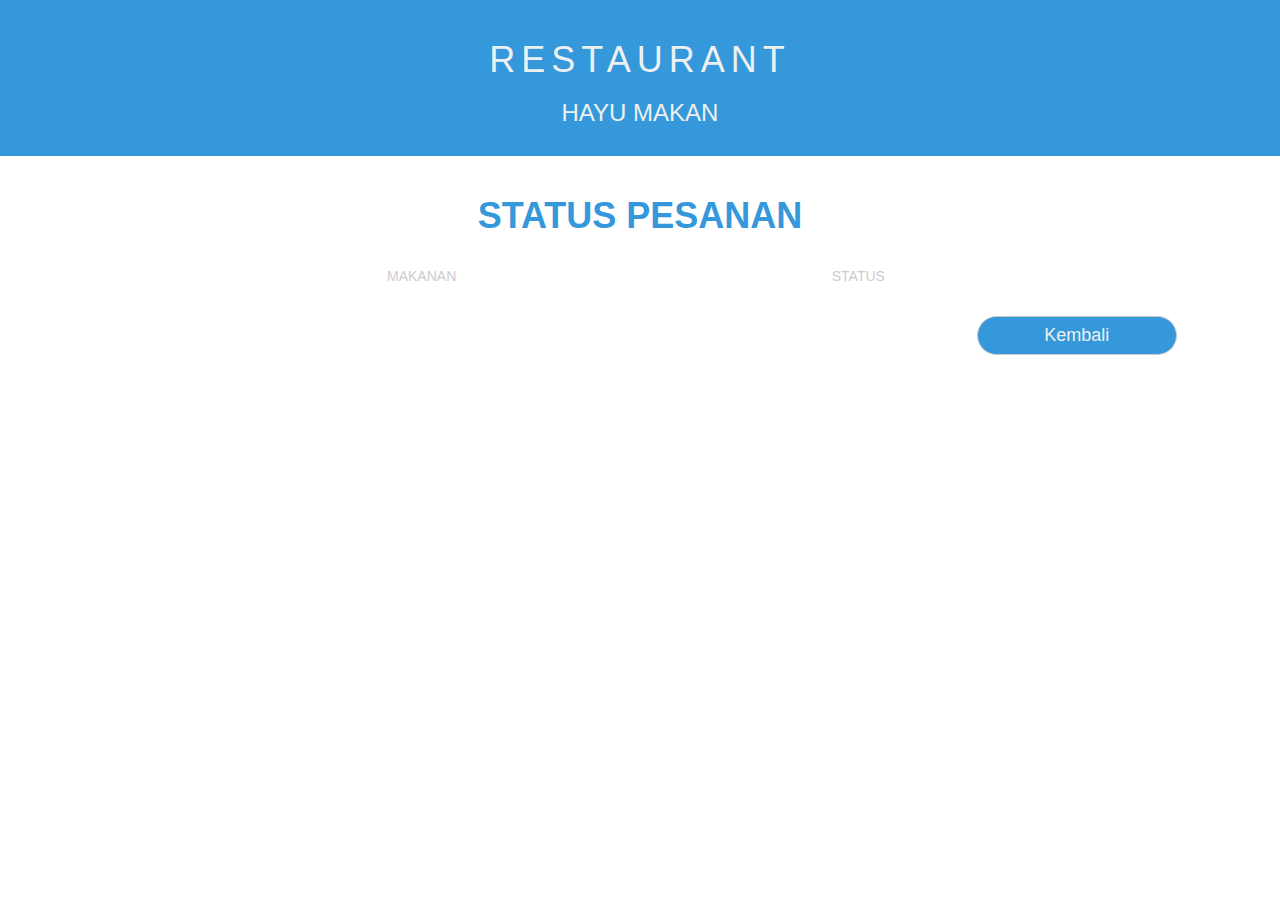
<file: status_pesanan_pelayan.html>
<!DOCTYPE html>
<html lang="en">
  <head>
    <meta charset="utf-8">
    <meta http-equiv="X-UA-Compatible" content="IE=edge">
    <meta name="viewport" content="width=device-width, initial-scale=1">
    <!-- The above 3 meta tags *must* come first in the head; any other head content must come *after* these tags -->
    <title>Bootstrap 101 Template</title>

    <!-- Bootstrap -->
    <link href="css/bootstrap.min.css" rel="stylesheet">
    <link rel="stylesheet" type="text/css" href="style.css">

    <!-- HTML5 shim and Respond.js for IE8 support of HTML5 elements and media queries -->
    <!-- WARNING: Respond.js doesn't work if you view the page via file:// -->
    <!--[if lt IE 9]>
      <script src="https://oss.maxcdn.com/html5shiv/3.7.3/html5shiv.min.js"></script>
      <script src="https://oss.maxcdn.com/respond/1.4.2/respond.min.js"></script>
    <![endif]-->
  </head>
  <body>
    <div class="header text-center">
      <div class="container">
        <h1>RESTAURANT</h1>
        <h3>HAYU MAKAN</h3>
      </div>
    </div>

     <div class="menu_pelayan text-center">
      <div class="container">
        <div class="row">
            <div class="col-md-10 col-md-offset-1">
              <br>
              <h1><b>STATUS PESANAN</b></h1>
            </div>
        </div>
      </div>

      <br>
        <div class="row">
          <div class="col-md-6 col-md-offset-1">
            <p>MAKANAN</p>
            
          </div>
          <div class="col-md-2">
            <p>STATUS</p>

          </div>
        </div>

      <br>
        <div class="row">
          <div class="col-md-10 col-md-offset-5">
            <a href="menu_pelayan.html" class="btn btn-default btn-md">Kembali</a>
          </div>
        </div>

    </div>

    <!-- jQuery (necessary for Bootstrap's JavaScript plugins) -->
    <script src="https://ajax.googleapis.com/ajax/libs/jquery/1.12.4/jquery.min.js"></script>
    <!-- Include all compiled plugins (below), or include individual files as needed -->
    <script src="js/bootstrap.min.js"></script>
  </body>
</html>
</file>
<file: style.css>
.jumbotron {
	background-size: cover;
	background-color: #ecf0f1;
	height: 100vh;
}

.jumbotron h1, h2, h3, p {
	color: #bdc3c7;
}

.jumbotron img {
	width: 300px;
}

.jumbotron a {
	font-size: 18px;
	background-color: #3498db;
	width: 200px;
	border-radius: 40px;
	color: #ecf0f1;
}

.header {
	background-color: #3498db;
	color: #ecf0f1;
	padding: 20px;
}

.header h1 {
	letter-spacing: 6px;
}

.header h3 {
	color: #ecf0f1;
}

.centerkonten {
    padding-top: 50px; 
    align-content: center;
    text-align: center;
}

/*LOGIN*/
.login {
    background-color: #ecf0f1;
    height: 100vh;
}

.login h1, h2, h3, p {
    font-family: 'Roboto Slab', sans-serif;
}

.login h1 {
    color: #bdc3c7;
}

.input-text{
    background-color: transparent;
    padding:15px 16px;
    border:1px solid #ccc;
    width:85%;
    height:50px;
    display:block;
    border-radius:40px;
    font-size:15px;
    color:#3498db;
    font-family: 'Roboto Slab', sans-serif;
    margin:0 0 15px 0;
    transition:all 0.3s ease-in-out;
    -moz-transition:all 0.3s ease-in-out;
    -webkit-transition:all 0.3s ease-in-out;

}
.input-text:focus {
    border: 1px solid #3498db;
    outline:0;
    -webkit-box-shadow: inset 0 1px 1px rgba(0, 0, 0, 0.075), 0 0 8px rgba(124, 197, 118, 0.3);
    -moz-box-shadow: inset 0 1px 1px rgba(0, 0, 0, 0.075), 0 0 8px rgba(124, 197, 118, 0.3);    
    box-shadow: inset 0 1px 1px rgba(0, 0, 0, 0.075), 0 0 8px rgba(124, 197, 118, 0.3);
}

.input-text.text-area{
    height:165px;
}

.input-btn{
    width:85%;
    height:55px;
    background: #3aa8f2;
    border-radius:40px;
    color: #ecf0f1;
    font-family: 'Roboto Slab', sans-serif;
    font-weight:400;
    border:0px;
    transition:all 0.3s ease-in-out;
    -moz-transition:all 0.3s ease-in-out;
    -webkit-transition:all 0.3s ease-in-out;
    border-color: transparent;
}

.input-btn:hover{
    background: #3498db;
    color: #ecf0f1;
    border-color: transparent;
}

.validation {
    color: red;
    display:none;
    margin: 0 0 20px;
    font-weight:400;
    font-size:13px;
}

#sendmessage {
    color: #7cc576;
    border:1px solid #7cc576;
    display:none;
    text-align:center;
    padding:15px;
    font-weight:600;
    margin-bottom:15px;
}

#errormessage {
    color: red;
    display:none;
    border:1px solid red;
    text-align:center;
    padding:15px;
    font-weight:600;
    margin-bottom:15px;
}

#sendmessage.show, #errormessage.show, .show {
    display:block;
}
/*AKHIR LOGIN*/



/*FORM BACK*/
.form img{
	opacity:0.7;
}

.form img:hover{
	opacity:1.0;
}
/*AKHIR FORM BACK*/



/*MENU*/
.menu {
	background-size: cover;
    background-color: #ecf0f1;
    height: 160vh;
}

.menu img {
	width: 300px
}

.menu a {
    font-size: 18px;
    width: 200px;
    border-radius: 40px;
    color: #ecf0f1;
}


/*MENU PELAYAN*/
.meny_pelayan {
    background-size: cover;
    background-color: #ecf0f1;
    height: auto;
}
.menu_pelayan h1 {
    color: #3498db;
    text-align: center;
}

.menu_pelayan h2 h3 {
    color: #cccccc;
}

.menu_pelayan a {
    font-size: 18px;
    background-color: #3498db;
    width: 200px;
    border-radius: 40px;
    color: #ecf0f1;
}

.menu_pelayan p {
    color: #cccccc;
}

.menu_pelayan img {
    width: 450px;
}

/*MENU_KASIR*/
.meny_kasir {
    background-size: cover;
    background-color: #ecf0f1;
    height: auto;
}

.menu_kasir h1 {
    color: #3498db;
    text-align: center;
}

.menu_kasir h2 {
    color: #cccccc;
}

.menu_kasir a {
    font-size: 18px;
    background-color: #3498db;
    width: 200px;
    border-radius: 40px;
    color: #ecf0f1;
}

.menu_kasir p {
    color: #cccccc;
}

.menu_kasir img {
    width: 450px;
}

/*MENU_PANTRY*/
.meny_pantry {
    background-size: cover;
    background-color: #ecf0f1;
    height: auto;
}

.menu_pantry h1 {
    color: #3498db;
    text-align: center;
}

.menu_pantry h2 {
    color: #cccccc;
}

.menu_pantry a {
    font-size: 18px;
    background-color: #3498db;
    width: 200px;
    border-radius: 40px;
    color: #ecf0f1;
}

.menu_pantry p {
    color: #cccccc;
}

.menu_pantry img {
    width: 450px;
}

/*AKHIR MENU*/
</file>
